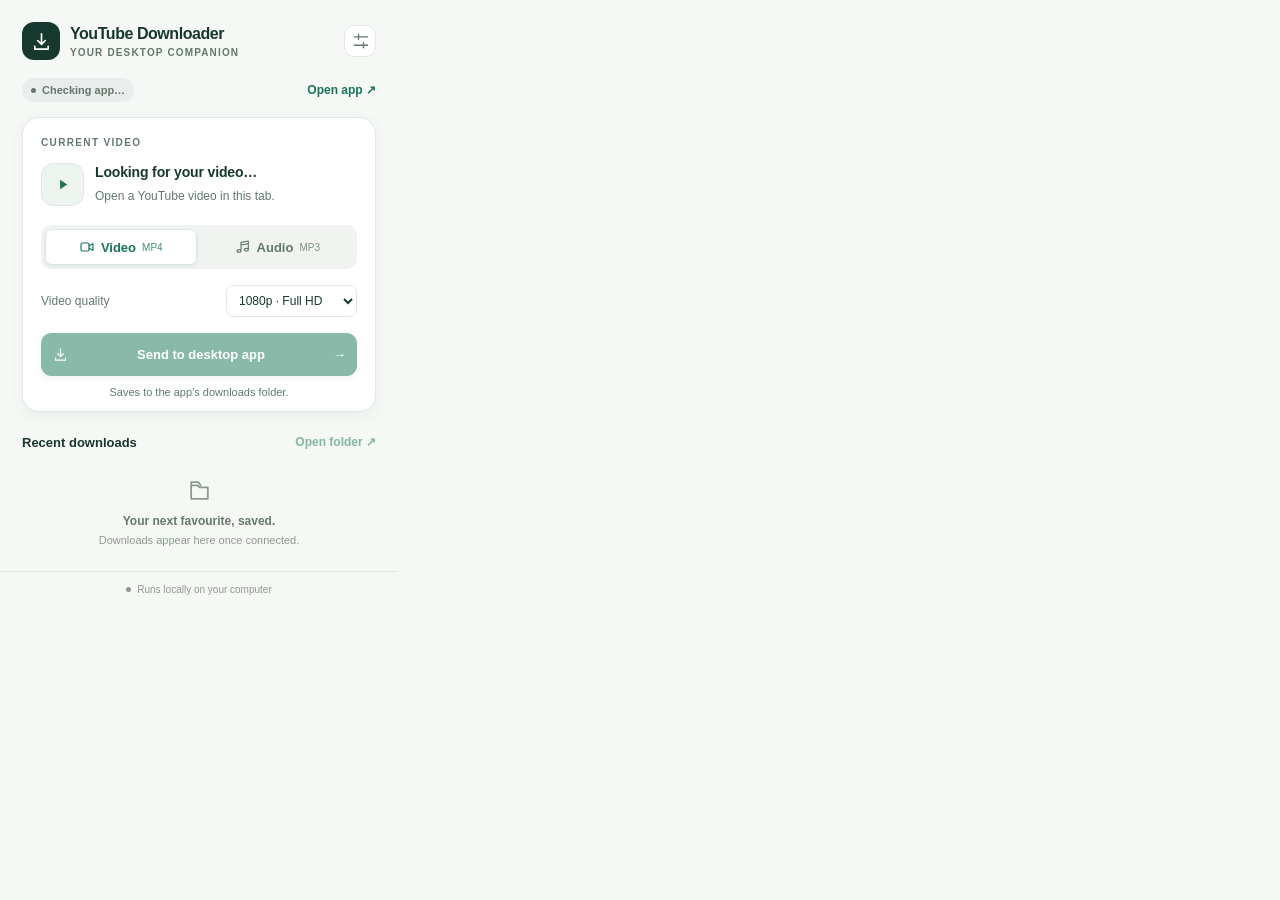
<file: chrome-extension/popup.html>
<!doctype html>
<html lang="en">
<head>
  <meta charset="utf-8">
  <meta name="viewport" content="width=device-width, initial-scale=1">
  <title>YouTube Downloader</title>
  <link rel="stylesheet" href="popup.css">
  <script src="popup.js" type="module"></script>
</head>
<body>
  <header class="header">
    <div class="brand"><span class="brand-icon" aria-hidden="true"><svg viewBox="0 0 24 24"><path d="M12 4v11m-4-4 4 4 4-4M5 17v3h14v-3"/></svg></span><div><strong>YouTube Downloader</strong><span>YOUR DESKTOP COMPANION</span></div></div>
    <button class="icon-button" id="settings-toggle" aria-label="Connection settings" aria-expanded="false"><svg viewBox="0 0 24 24" aria-hidden="true"><path d="M4 7h16M4 17h16M9 4v6m6 4v6"/></svg></button>
  </header>
  <main>
    <div class="connection-line"><span id="connection-status" class="status-pill checking"><i aria-hidden="true"></i><span>Checking app…</span></span><button id="open-app" class="text-button">Open app <span aria-hidden="true">↗</span></button></div>
    <section class="video-card" aria-labelledby="video-heading">
      <div class="eyebrow" id="video-heading">CURRENT VIDEO</div>
      <div class="video-preview"><span class="video-symbol" aria-hidden="true"><svg viewBox="0 0 24 24"><path d="m9 6 9 6-9 6z"/></svg></span><div><h1 id="video-title">Looking for your video…</h1><p id="video-subtitle">Open a YouTube video in this tab.</p></div></div>
      <div class="format-control" role="group" aria-label="Download format"><button id="format-video" class="format-option selected" aria-pressed="true"><svg viewBox="0 0 24 24" aria-hidden="true"><rect x="3" y="6" width="12" height="12" rx="2"/><path d="m15 10 6-3v10l-6-3"/></svg>Video <span>MP4</span></button><button id="format-mp3" class="format-option" aria-pressed="false"><svg viewBox="0 0 24 24" aria-hidden="true"><path d="M9 17V5l11-2v12M9 9l11-2"/><ellipse cx="6" cy="18" rx="3" ry="2"/><ellipse cx="17" cy="16" rx="3" ry="2"/></svg>Audio <span>MP3</span></button></div>
      <div class="quality-row"><label for="quality" id="quality-label">Video quality</label><select id="quality"><option value="1080">1080p · Full HD</option><option value="720">720p · HD</option><option value="480">480p · Smaller file</option><option value="best">Best available</option></select><span id="audio-quality" hidden>192 kbps · High quality</span></div>
      <button id="download" class="primary-button" disabled><svg viewBox="0 0 24 24" aria-hidden="true"><path d="M12 4v11m-4-4 4 4 4-4M5 17v3h14v-3"/></svg><span id="download-label">Send to desktop app</span><span aria-hidden="true">→</span></button>
      <p class="download-note">Saves to the app’s downloads folder.</p>
    </section>
    <p id="feedback" class="feedback" role="status" aria-live="polite" hidden></p>
    <section id="connection-settings" class="settings-card" hidden aria-labelledby="settings-heading">
      <h2 id="settings-heading">Connect to your desktop app</h2>
      <p>Open the app and copy the pairing code from its Chrome extension section.</p>
      <form id="pair-form">
        <label for="pair-code">Pairing code</label>
        <div class="pair-row"><input id="pair-code" placeholder="A1B2C3D4" autocomplete="off" spellcheck="false" maxlength="8" pattern="[a-fA-F0-9]{8}" aria-describedby="pair-hint"><button id="pair-button" class="small-primary" type="submit">Connect</button></div>
        <span id="pair-hint" class="field-hint">8 characters, shown in the app.</span>
        <label for="app-address">App address</label>
        <input id="app-address" type="text" value="http://127.0.0.1:4318" autocomplete="off" spellcheck="false">
        <span class="field-hint">If the app uses another port, copy its address here.</span>
      </form>
      <div class="settings-actions"><button id="retry" class="text-button">Check connection</button><button id="forget" class="text-button muted" hidden>Forget pairing</button></div>
    </section>
    <section class="queue-section" aria-labelledby="queue-heading">
      <div class="section-heading"><h2 id="queue-heading">Recent downloads <span id="queue-count"></span></h2><button id="open-folder" class="text-button" disabled>Open folder <span aria-hidden="true">↗</span></button></div>
      <ul id="queue" class="queue" aria-live="off"></ul>
      <div id="queue-empty" class="empty-state"><svg viewBox="0 0 24 24" aria-hidden="true"><path d="M4 7h6l2 2h8v11H4zM4 7V4h7l2 3"/></svg><p>Your next favourite, saved.</p><span>Downloads appear here once connected.</span></div>
    </section>
  </main>
  <footer><i aria-hidden="true"></i> Runs locally on your computer</footer>
</body>
</html>
</file>
<file: chrome-extension/popup.css>
:root{color-scheme:light;--ink:#16382e;--muted:#64786f;--green:#167655;--green-dark:#0f5940;--line:#e1e9e4;--surface:#fff;--pale:#edf6f0;font-family:"Segoe UI",Arial,sans-serif;font-size:13px}*{box-sizing:border-box}body{width:398px;min-height:535px;margin:0;background:#f6f8f5;color:var(--ink)}button,input,select{font:inherit}button{cursor:pointer}button:disabled{cursor:default;opacity:.5}button:focus-visible,input:focus-visible,select:focus-visible{outline:3px solid #8dceb0;outline-offset:3px}svg{width:20px;height:20px;fill:none;stroke:currentColor;stroke-width:1.7;stroke-linecap:round;stroke-linejoin:round;flex-shrink:0}[hidden]{display:none!important}.header{padding:22px 22px 18px;display:flex;align-items:center;justify-content:space-between}.brand{display:flex;align-items:center;gap:10px}.brand-icon{display:grid;place-items:center;width:38px;height:38px;border-radius:12px;background:var(--ink);color:#fff}.brand-icon svg{width:23px;height:23px}.brand strong{font-size:16px;letter-spacing:-.45px;font-weight:650}.brand div>span{display:block;margin-top:4px;font-size:9px;letter-spacing:1.45px;font-weight:650;color:var(--muted)}.icon-button{display:grid;place-items:center;border:1px solid var(--line);border-radius:10px;width:32px;height:32px;background:#fff;color:var(--muted)}.icon-button:hover{border-color:#c2d4c7;color:var(--ink)}.icon-button[aria-expanded=true]{background:var(--pale);color:var(--green)}main{padding:0 22px}.connection-line{display:flex;justify-content:space-between;align-items:center;margin-bottom:15px}.status-pill{display:inline-flex;gap:6px;align-items:center;border-radius:20px;font-size:10px;font-weight:650;padding:6px 9px;background:#eaf3ee;color:#256349}.status-pill i,footer i{width:5px;height:5px;border-radius:50%;background:currentColor}.status-pill.offline{background:#f5eee3;color:#8d631b}.status-pill.checking,.status-pill.unpaired{background:#e9edeb;color:#66766d}.text-button{border:0;padding:3px 0;background:transparent;color:var(--green);font-size:11px;font-weight:600;white-space:nowrap}.text-button:hover{text-decoration:underline}.text-button.muted{color:var(--muted)}.video-card{padding:19px 18px 13px;border:1px solid var(--line);border-radius:17px;background:var(--surface);box-shadow:0 4px 14px #1e4a3310}.eyebrow{font-size:9px;letter-spacing:1.5px;font-weight:700;color:var(--muted)}.video-preview{display:flex;gap:11px;align-items:center;margin:14px 0 19px;min-height:44px}.video-preview>div{min-width:0}.video-symbol{display:grid;place-items:center;background:#edf3ef;width:43px;height:43px;border:1px solid #e0e9e1;border-radius:12px;color:var(--green);flex-shrink:0}.video-symbol svg{width:19px;height:19px;fill:currentColor;stroke:none}.video-preview h1{margin:0;font-weight:600;line-height:1.4;font-size:14px;display:-webkit-box;-webkit-line-clamp:2;-webkit-box-orient:vertical;overflow:hidden;overflow-wrap:anywhere;letter-spacing:-.15px}.video-preview p{margin:5px 0 0;color:var(--muted);font-size:11px;line-height:1.4}.format-control{display:grid;grid-template-columns:1fr 1fr;gap:5px;background:#f0f3f0;padding:4px;border-radius:10px}.format-option{display:flex;align-items:center;justify-content:center;gap:6px;border:1px solid transparent;border-radius:7px;padding:9px 6px;font-size:12px;font-weight:600;background:transparent;color:var(--muted)}.format-option svg{width:16px;height:16px}.format-option span{font-size:9px;font-weight:500;opacity:.8}.format-option.selected{background:#fff;border-color:#dce6de;color:var(--green);box-shadow:0 2px 3px #1c4d3310}.quality-row{display:flex;align-items:center;justify-content:space-between;gap:8px;margin:16px 0;font-size:11px}.quality-row label{color:var(--muted)}.quality-row select{background:#fff;color:var(--ink);border:1px solid var(--line);border-radius:7px;padding:7px 4px 7px 8px;font-size:11px;max-width:180px}.quality-row>span{font-size:11px;font-weight:600}.primary-button{width:100%;display:flex;align-items:center;gap:8px;justify-content:center;padding:12px 10px;background:var(--green);color:#fff;border:1px solid var(--green);border-radius:10px;font-size:12px;font-weight:600;box-shadow:0 3px 7px #1b71421c}.primary-button svg{width:17px;height:17px}.primary-button>span:last-child{margin-left:auto}.primary-button>svg{margin-right:auto}.primary-button:hover:not(:disabled){background:var(--green-dark);border-color:var(--green-dark)}.download-note{text-align:center;font-size:10px;color:var(--muted);margin:10px 0 0}.feedback{font-size:11px;line-height:1.5;border:1px solid #e1decf;background:#fffcf1;color:#7c622a;border-radius:10px;padding:10px 12px;margin:11px 0 0;overflow-wrap:anywhere}.feedback.success{background:#edf7ef;border-color:#d3e7d9;color:#31634a}.settings-card{background:#fff;border:1px solid var(--line);border-radius:13px;padding:16px;margin-top:13px}.settings-card h2{font-size:13px;margin:0 0 8px;font-weight:600}.settings-card p{font-size:11px;color:var(--muted);line-height:1.5;margin:0 0 13px}.settings-card label{display:block;font-size:10px;font-weight:600;margin:12px 0 6px}.settings-card input{width:100%;border:1px solid #d5dfd8;border-radius:8px;padding:9px 10px;color:var(--ink);background:#fcfdfb;font-size:11px}.pair-row{display:flex;gap:7px}.pair-row input{font-size:14px;letter-spacing:2px;font-family:Consolas,monospace;text-transform:uppercase;min-width:0}.small-primary{border:0;border-radius:8px;background:var(--green);color:white;padding:9px 13px;font-size:11px;font-weight:600}.field-hint{display:block;font-size:10px;color:var(--muted);line-height:1.4;margin-top:5px}.settings-actions{display:flex;justify-content:space-between;margin-top:13px}.queue-section{padding:20px 0 14px}.section-heading{display:flex;align-items:center;justify-content:space-between;gap:6px;margin-bottom:13px}.section-heading h2{font-size:12px;margin:0;font-weight:600}.section-heading h2 span{font-size:10px;display:inline-block;color:var(--muted);margin-left:4px}.queue{list-style:none;margin:0;padding:0;display:grid;gap:8px;max-height:196px;overflow:auto}.job{background:#fff;border:1px solid var(--line);border-radius:10px;padding:11px 12px;display:grid;grid-template-columns:26px 1fr auto;column-gap:8px;align-items:start}.job-icon{display:grid;place-items:center;width:25px;height:25px;border-radius:7px;background:#edf3ef;color:var(--green);font-size:12px}.job.failed .job-icon{background:#fff1ec;color:#a3543c}.job.cancelled .job-icon{color:#7a827c;background:#f0f1ef}.job-body{min-width:0}.job-title{font-size:11px;font-weight:600;white-space:nowrap;overflow:hidden;text-overflow:ellipsis;margin:0;line-height:1.4}.job-detail{font-size:9px;color:var(--muted);margin:4px 0 0}.job-label{font-size:9px;color:var(--green);padding-top:2px}.job.failed .job-label{color:#a3543c}.job.cancelled .job-label{color:var(--muted)}.job-progress{grid-column:2/4;height:3px;border-radius:4px;background:#e9eeea;overflow:hidden;margin-top:9px}.job-progress span{display:block;height:100%;background:#72b491;width:0;transition:width .35s}.job-progress.indeterminate span{width:35%;animation:slide 1.7s ease-in-out infinite}.job-message{grid-column:2/4;overflow-wrap:anywhere;font-size:10px;color:#9a614b;line-height:1.4;margin:7px 0 0}.empty-state{text-align:center;padding:13px 0 10px;color:#8a9a90}.empty-state svg{width:25px;height:25px}.empty-state p{font-size:11px;font-weight:600;margin:8px 0 4px;color:var(--muted)}.empty-state span{font-size:10px}footer{display:flex;align-items:center;justify-content:center;gap:6px;padding:12px 22px 15px;border-top:1px solid var(--line);color:#8a9990;font-size:9px}@keyframes slide{0%{transform:translateX(-100%)}100%{transform:translateX(380%)}}@media(prefers-reduced-motion:reduce){*{animation:none!important;transition:none!important}}
/* Readable secondary text at Chrome's native popup scale. */
.brand div>span{font-size:10px;letter-spacing:1.15px}.status-pill{font-size:11px}.text-button{font-size:12px}.eyebrow{font-size:10px;letter-spacing:1.35px}.video-preview p{font-size:12px}.format-option{font-size:13px}.format-option span{font-size:10px}.quality-row,.quality-row select,.quality-row>span{font-size:12px}.primary-button{font-size:13px}.download-note{font-size:11px}.feedback{font-size:12px}.settings-card p{font-size:12px}.settings-card label{font-size:11px}.settings-card input{font-size:12px}.small-primary{font-size:12px}.field-hint{font-size:11px}.section-heading h2{font-size:13px}.section-heading h2 span{font-size:11px}.job-title{font-size:12px}.job-detail,.job-label{font-size:11px}.job-message{font-size:11px}.empty-state p{font-size:12px}.empty-state span{font-size:11px}footer{font-size:10px}
</file>
